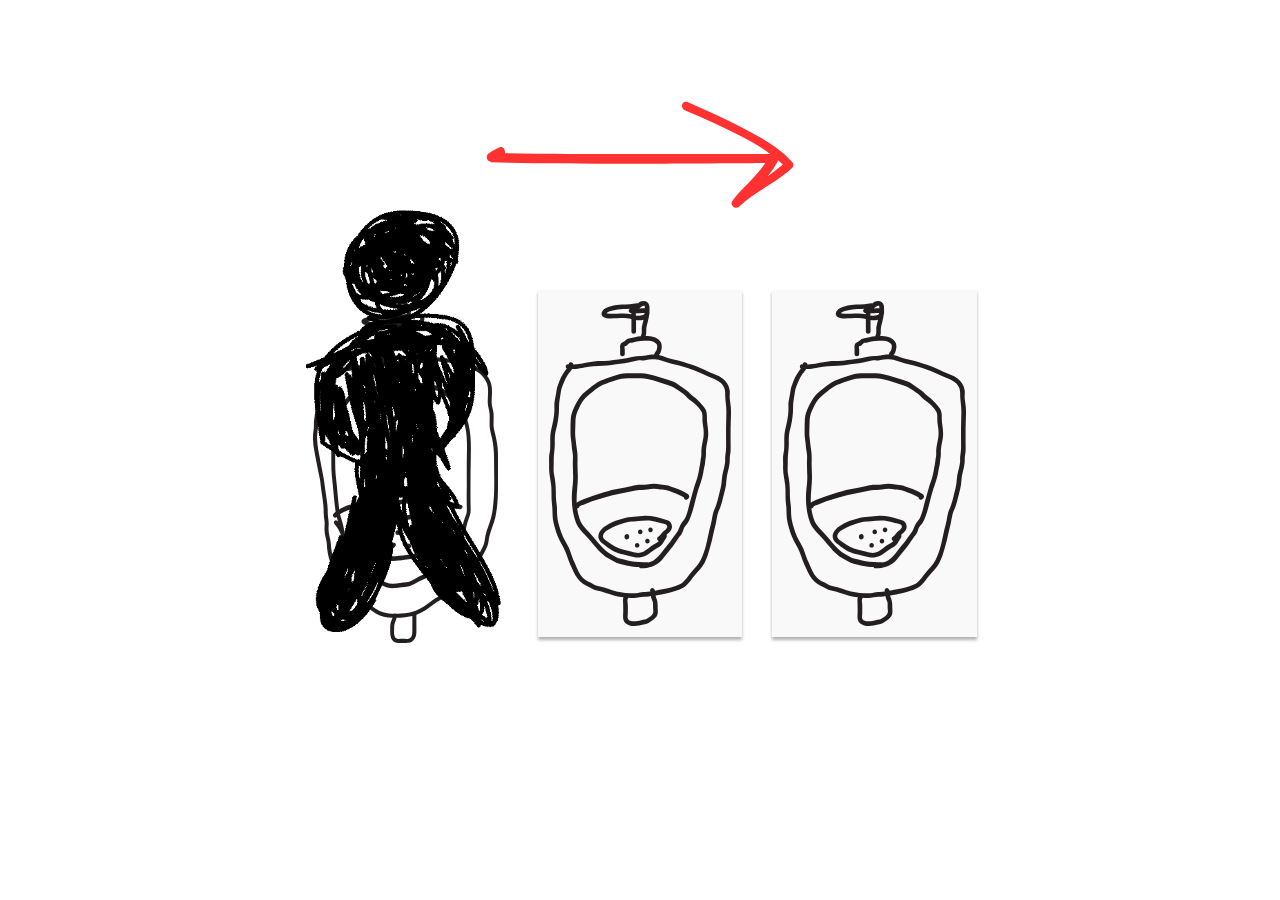
<file: game/game.html>
<!DOCTYPE html>
<html lang="en">

<head>
    <meta charset="UTF-8">
    <meta name="viewport" content="width=device-width, initial-scale=1.0">
    <title>The Urinal Game</title>
    <!-- <link rel="stylesheet" href="styles.css"> -->
     <style>
@import url('https://fonts.googleapis.com/css2?family=Nanum+Brush+Script&family=Dokdo&family=Reenie+Beanie&display=swap');

img {
    /* pointer-events: none;   */
    user-select: none; /* Prevents text selection */
    -webkit-user-drag: none; /* Prevents dragging in WebKit browsers */
    -moz-user-select: none; /* Prevents dragging in Firefox */
    padding: 10px;

    
}


body {
    font-family: Arial, sans-serif;
    background-color: white;
    margin: 0;
    padding: 20px;
}

.containerGame {
    width: 90vw;
    height: 30vh;
    display: flex;
    justify-content: space-between; /* To space sections evenly */
    align-items: center; /* To vertically align the sections */
    gap: 20px;
    margin: 0 auto; /* Center the container on the page */
}

.containes {
    width: 90vw;
    height: 30vh;
    display: flex;
    justify-content: center; /* To space sections evenly */
    align-items: center; /* To vertically align the sections */
    gap: 20px;
    margin: 0 auto; /* Center the container on the page */
}

.occupied {
    position: absolute; /* Position over the main image */
    top: 50%; /* Start from the middle of the section */
    left: 50%; /* Start from the middle of the section */
    width: 135%; /* Make it responsive */
    height: auto; /* Maintain aspect ratio */
    transform: translate(-50%, -50%); /* Center it */
    object-fit: contain; /* Ensure it fits within the section */
    z-index: 1; /* Ensure it appears above the urinal image */
   
}

.free {
    
    box-shadow: 0px 3px 3px rgba(0, 0, 0, 0.3); /* Shadow effect */
    background: #f9f9f9; /* Light background to enhance the sticker look */
    border: 1px solid rgba(0, 0, 0, 0.0);
}

.free:hover {
    
    box-shadow: 0 1px 1px rgba(0, 0, 0, 0.5);
  
    /* border: 3px solid blue; */
}



.modal {
    display: none;
    position: fixed;
    z-index: 1000;
    left: 0;
    right: 0;
    width: 100vw;
    height: 100vh;
    background-color: rgba(0, 0, 0, 0.536);
    
}
.modal-content {
    font-family: Dokdo;
    font-size: 2.5rem;
    color: #f4f4f4;
    position: absolute; /* Position it in the center */
    top: 50%; /* Center vertically */
    left: 50%; /* Center horizontally */
    transform: translate(-50%, -50%);
    background: rgba(255, 255, 255, 0); /* Modal content background */
    padding: 20px; /* Some padding */
    
    display: flex; /* Enable flexbox */
    flex-direction: column; /* Stack items vertically */
    align-items: center; /* Center items horizontally */
    text-align: center; /* Center text */
    gap: 10px;
  
}

#restart{
    border: #fff solid 4px;
    font-family: Dokdo;
    font-size: 2.5rem;
    color: #fff;
    background-color: #ffffff00;
}

#giveup{
    border: #fff solid 4px;
    font-family: Dokdo;
    font-size: 1.5rem;
    color: #fff;
    background-color: #ffffff00;   
}

.section {
    flex: 1 1 18%;
    height: 100%;
    margin: 0 5px;
    position: relative;
    overflow: visible;
}



.countdown {
    font-size: 48px; /* Large font size for visibility */
    text-align: center; /* Center the text horizontally */
    margin: 20px 0; /* Add some space above and below */
    color: white; /* Change the text color to white (or any color you prefer) */
}


@keyframes fadeOutClip {
    0% {
        clip-path: inset(0 0 0 0); /* No clipping */
    }
    100% {
        clip-path: inset(0 100% 0 0); /* Clip out to the right */
    }
}

#mySvg {
    animation: fadeOutClip forwards; /* Keep your animation */
    width: 30%; /* Adjust size */
    height: auto; /* Maintain aspect ratio */
    clip-path: inset(0 0 0 0); /* Ensure it's visible at start */
    position: relative; /* Ensure it is positioned */
    z-index: 10; /* Higher than other elements */
}

     </style>

</head>

<body>

    <header>
    
    </header>


    <div id="modalCorrect" class="modal">
        <div class="modal-content">
            <h1>Correct!</h1>
            <div id="countdown" class="countdown">Ready...</div> <!-- Countdown element -->

        </div>
    </div>

    <div id="modalWrong" class="modal">
        <div class="modal-content">

            <h1>Wrong!</h1>
            <button id="restart" onclick="restartGame()">Restart</button>
            <button id="giveup" onclick="closeModal('modalWrong')">Give up</button>
        </div>
    </div>
    <div class="containes">
        <img id="mySvg" src="Img/arrough.svg" alt="Photo 1">
    </div>
    <div class="containerGame">

        <div id="urin1" class="section">
            <img src="Img/Asset 1.svg" alt="Photo 1">
            <img src="Img/person1.gif" alt="Occupied" class="occupied" style="display: block;">
        </div>
        <div id="urin2" class="section">
            <img src="Img/Asset 3.svg" alt="Photo 3">
            <img src="Img/person1.gif" alt="Occupied" class="occupied" style="display: none;">
        </div>
        <div id="urin3" class="section">
            <img src="Img/Asset 1.svg" alt="Photo 2">
            <img src="Img/person1.gif" alt="Occupied" class="occupied" style="display: block;">
        </div>
        <div id="urin4" class="section">
            <img src="Img/Asset 2.svg" alt="Photo 4">
            <img src="Img/person1.gif" alt="Occupied" class="occupied" style="display: none;">
        </div>
        <div id="urin5" class="section">
            <img src="Img/Asset 1.svg" alt="Photo 5">
            <img src="Img/person1.gif" alt="Occupied" class="occupied" style="display: none;">
        </div>
    </div>



    <script>

        let timerExpired = false; // Track if the timer has expired
        // Function to handle click events on sections
        function handleSectionClick(event) {
            const sectionId = event.target.closest('.section').id;
            alert(`Section clicked: ${sectionId}`);
        }
    
        // Adding event listeners to each section
        document.querySelectorAll('.section').forEach(section => {
            section.addEventListener('click', handleSectionClick);
        });
    
    
        // function closeModal() {
        //     document.getElementById('fullScreenModal').style.display = 'none'; // Hide the modal
        // }
        // Function to start the countdown
        function startCountdown() {
            const countdownElement = document.getElementById('countdown');
            const messages = ["Ready", "Set", "Go!"]; // Countdown messages
            let index = 0;
    
            // Update the text immediately for "Ready..."
            countdownElement.textContent = messages[index];
    
            const countdownInterval = setInterval(() => {
                index++; // Move to the next message
    
                // If we reach the end of the messages, clear the interval
                if (index < messages.length) {
                    countdownElement.textContent = messages[index]; // Update the text
                } else {
                    clearInterval(countdownInterval);
                    closeModal('modalCorrect');
                }
            }, 500); // Change every 1.33 seconds (~4 seconds / 3 messages)
        }
    
        // Start the countdown when the page loads
        window.onload = () => {
    
            generateSections(round1); // Generate sections for round 1
        };
    
    
        timerExpired = false; // Reset timer expired flag
        let deadlineInterval; // Variable to hold the countdown interval
    
        function deadlineTimer(timeLimit) {
            const countdownElement = document.getElementById('countdown');
            let timeLeft = timeLimit;
    
            timerExpired = false; // Reset the timer expired flag
    
    
            // Clear any existing countdown intervals
            if (deadlineInterval) {
                clearInterval(deadlineInterval);
            }
    
            deadlineInterval = setInterval(() => {
                timeLeft--;
    
    
                if (timeLeft < 0) {
                    clearInterval(deadlineInterval);
                    timerExpired = true; // Set timer expired flag
                    closeModal('modalCorrect'); // Close correct modal
                    document.getElementById('modalWrong').style.display = 'block'; // Show wrong modal
                }
            }, 1000); // Update every second
        }
    
        //Deadline Timer Starter
        function startDeadlineTimer(timeLimit) {
            const deadlineElement = document.getElementById('countdown'); // Use the same element for displaying time left
            let timeLeft = timeLimit;
    
            deadlineElement.textContent = `Time left: ${timeLeft}s`; // Initial display
    
            const deadlineInterval = setInterval(() => {
                timeLeft--;
                deadlineElement.textContent = `Time left: ${timeLeft}s`; // Update countdown display
    
                if (timeLeft < 0) {
                    clearInterval(deadlineInterval);
                    timerExpired = true; // Set timer expired flag
                    closeModal('modalCorrect'); // Close correct modal
                    document.getElementById('modalWrong').style.display = 'block'; // Show wrong modal
                }
            }, 1000); // Update every second
        }
    
    
        //ROUNDS!
        function checkAnswer(sectionId, round) {
        const correctAnswers = round.correctAnswers;
    
        if (correctAnswers.includes(sectionId)) {
            document.getElementById('modalCorrect').style.display = 'block'; // Show correct modal
            startCountdown(); // Start the countdown for the correct modal
            deadlineTimer(round.timeLimit); // Start the deadline timer for the current round
    
            // Load next round after a brief delay
            setTimeout(() => {
                closeModal('modalCorrect'); // Close the correct modal
                currentRoundIndex++; // Move to the next round
                if (currentRoundIndex < rounds.length) {
                        generateSections(rounds[currentRoundIndex]); // Generate sections for the next round
                    } else {
                        alert("YOU WON BIAUTCH!");
                                    }
                const arrow = document.getElementById('mySvg');
                arrow.style.animation = 'none'; // Reset any existing animation
                arrow.offsetHeight; // Trigger reflow to allow animation to restart
                arrow.style.clipPath = 'inset(0 0 0 0)'; // Ensure it's fully visible before starting
                arrow.style.animation = `fadeOutClip ${round.timeLimit - 0.4}s linear forwards`; // Start the fade-out animation
    
                // Move to the next round after the animation ends
                arrow.addEventListener('animationend', () => {
                    // Move to the next round
                    
                   
                });
            }, 1500); // Wait 2 seconds to show the correct modal before closing
        } else {
            document.getElementById('modalWrong').style.display = 'block'; // Show wrong modal
        }
    }
    
        function closeModal(modalId) {
            document.getElementById(modalId).style.display = 'none'; // Hide the specified modal
        }
    
        function generateSections(round) {
        const container = document.querySelector('.containerGame');
        const arrow = document.getElementById('mySvg');
    
        // Clear existing sections in case of rerun
        container.innerHTML = '';
    
        // Make the arrow visible again and reset its properties
        arrow.style.display = 'block'; // Show the arrow
        arrow.style.clipPath = 'inset(0 0 0 0)'; // Ensure it's fully visible
        arrow.style.animation = 'none'; // Reset any existing animation
    
        round.sections.forEach((value, index) => {
            const section = document.createElement('div');
            section.id = `urin${index + 1}`;
            section.className = 'section';
    
            if (value === 1) {
                section.innerHTML = `
                    <img src="Img/Asset ${index + 1}.svg" alt="Photo ${index + 1}" style="display: block;" class="free">
                    <img src="Img/person1.gif" alt="Occupied" class="occupied" style="display: none;">
                `;
            } else if (value === 2) {
                section.innerHTML = `
                    <img src="Img/Asset ${index + 1}.svg" alt="Photo ${index + 1}" style="display: block;">
                    <img src="Img/person1.gif" alt="Occupied" class="occupied" style="display: block;">
                `;
                section.style.pointerEvents = 'none'; // Make it unclickable
            } else if (value === 0) {
                section.style.pointerEvents = 'none'; // Make it unclickable
                section.innerHTML = `
                    <img src="Img/Asset ${index + 1}.svg" alt="Photo ${index + 1}" style="display: none;">
                    <img src="Img/person1.gif" alt="Occupied" class="occupied" style="display: none;">
                `;
            }
    
            container.appendChild(section);
            // Add click event listener for checking answers
            section.addEventListener('click', () => {
                checkAnswer(section.id, round); // Pass the current round object
            });
        });
    }
    
        //rounds
    
        const round1 = {
            sections: [0, 2, 1, 1, 0], // Section states
            correctAnswers: ["urin4"], // Correct answers for round 1
            timeLimit: 4 //Time limit in seconds
        };
    
        const round2 = {
            sections: [0, 1, 1, 2, 0], // Different section states
            correctAnswers: ["urin2"], // Correct answers for round 2
            timeLimit: 3 //Time limit in seconds
        };
    
        const round3 = {
            sections: [0, 1, 2, 1, 1], // Another variation
            correctAnswers: ["urin5"], // Correct answers for round 3
            timeLimit: 3 //Time limit in seconds
        };
    
        const round4 = {
            sections: [0, 2, 1, 2, 1], // Another variation
            correctAnswers: ["urin5"], // Correct answers for round 3
            timeLimit: 2 //Time limit in seconds
        };
    
        const round5 = {
            sections: [0, 2, 1, 1, 1], // Another variation
            correctAnswers: ["urin4", "urin5"], // Correct answers for round 3
            timeLimit: 2 //Time limit in seconds
        };
    
        const round6 = {
            sections: [1, 1, 1, 2, 1], // Another variation
            correctAnswers: ["urin1"], // Correct answers for round 3
            timeLimit: 2 //Time limit in seconds
        };
    
        const round7 = {
            sections: [2, 1, 1, 2, 1], // Another variation
            correctAnswers: ["urin5"], // Correct answers for round 3
            timeLimit: 2 //Time limit in seconds
        };
    
        const round8 = {
            sections: [1, 2, 1, 2, 1], // Another variation
            correctAnswers: ["urin1", "urin5"], // Correct answers for round 3
            timeLimit: 2 //Time limit in seconds
        };
    
        const round9 = {
            sections: [2, 2, 1, 1, 2], // Another variation
            correctAnswers: ["urin4"], // Correct answers for round 3
            timeLimit: 2 //Time limit in seconds
        };
    
        const round10 = {
            sections: [2, 1, 2, 2, 1], // Another variation
            correctAnswers: ["urin5"], // Correct answers for round 3
            timeLimit: 2 //Time limit in seconds
        };
    
        //ROUND LOADING
        let currentRoundIndex = 0;
        const rounds = [round1, round2, round3, round4, round5, round6, round7, round8, round9, round10]; // Array of rounds
    
        function restartGame() {
            currentRoundIndex = 0; // Reset to the first round
            generateSections(rounds[currentRoundIndex]); // Generate sections for the first round
            closeModal('modalWrong'); // Close the wrong modal
        }
    
    
    
    </script>


</body>

</html>
</file>
<file: game/styles.css>
/* Imports */
@import url('https://fonts.googleapis.com/css2?family=Nanum+Brush+Script&family=Dokdo&family=Reenie+Beanie&display=swap');

img {
    /* pointer-events: none;   */
    user-select: none; /* Prevents text selection */
    -webkit-user-drag: none; /* Prevents dragging in WebKit browsers */
    -moz-user-select: none; /* Prevents dragging in Firefox */
    padding: 10px;

    
}


body {
    font-family: Arial, sans-serif;
    background-color: #f4f4f4;
    margin: 0;
    padding: 20px;
}

.containerGame {
    width: 75vw;
    height: 30vh;
    display: flex;
    justify-content: space-between; /* To space sections evenly */
    align-items: center; /* To vertically align the sections */
    gap: 20px;
    margin: 0 auto; /* Center the container on the page */
}

.containes {
    width: 90vw;
    height: 30vh;
    display: flex;
    justify-content: center; /* To space sections evenly */
    align-items: center; /* To vertically align the sections */
    gap: 20px;
    margin: 0 auto; /* Center the container on the page */
}

.occupied {
    position: absolute; /* Position over the main image */
    top: 50%; /* Start from the middle of the section */
    left: 50%; /* Start from the middle of the section */
    width: 135%; /* Make it responsive */
    height: auto; /* Maintain aspect ratio */
    transform: translate(-50%, -50%); /* Center it */
    object-fit: contain; /* Ensure it fits within the section */
    z-index: 1; /* Ensure it appears above the urinal image */
   
}

.free {
    
    box-shadow: 0px 3px 3px rgba(0, 0, 0, 0.3); /* Shadow effect */
    background: #f9f9f9; /* Light background to enhance the sticker look */
    border: 1px solid rgba(0, 0, 0, 0.0);
}

.free:hover {
    
    box-shadow: 0 1px 1px rgba(0, 0, 0, 0.5);
  
    /* border: 3px solid blue; */
}



.modal {
    display: none;
    position: fixed;
    z-index: 1000;
    left: 0;
    right: 0;
    width: 100vw;
    height: 100vh;
    background-color: rgba(0, 0, 0, 0.536);
    
}
.modal-content {
    font-family: Dokdo;
    font-size: 2.5rem;
    color: #f4f4f4;
    position: absolute; /* Position it in the center */
    top: 50%; /* Center vertically */
    left: 50%; /* Center horizontally */
    transform: translate(-50%, -50%);
    background: rgba(255, 255, 255, 0); /* Modal content background */
    padding: 20px; /* Some padding */
    
    display: flex; /* Enable flexbox */
    flex-direction: column; /* Stack items vertically */
    align-items: center; /* Center items horizontally */
    text-align: center; /* Center text */
    gap: 10px;
  
}

#restart{
    border: #fff solid 4px;
    font-family: Dokdo;
    font-size: 2.5rem;
    color: #fff;
    background-color: #ffffff00;
}

#giveup{
    border: #fff solid 4px;
    font-family: Dokdo;
    font-size: 1.5rem;
    color: #fff;
    background-color: #ffffff00;   
}

.section {
    flex: 1 1 18%;
    height: 100%;
    margin: 0 5px;
    position: relative;
    overflow: visible;
}



.countdown {
    font-size: 48px; /* Large font size for visibility */
    text-align: center; /* Center the text horizontally */
    margin: 20px 0; /* Add some space above and below */
    color: white; /* Change the text color to white (or any color you prefer) */
}


@keyframes fadeOutClip {
    0% {
        clip-path: inset(0 0 0 0); /* No clipping */
    }
    100% {
        clip-path: inset(0 100% 0 0); /* Clip out to the right */
    }
}

#mySvg {
    animation: fadeOutClip forwards; /* Keep your animation */
    width: 30%; /* Adjust size */
    height: auto; /* Maintain aspect ratio */
    clip-path: inset(0 0 0 0); /* Ensure it's visible at start */
    position: relative; /* Ensure it is positioned */
    z-index: 10; /* Higher than other elements */
}
</file>
